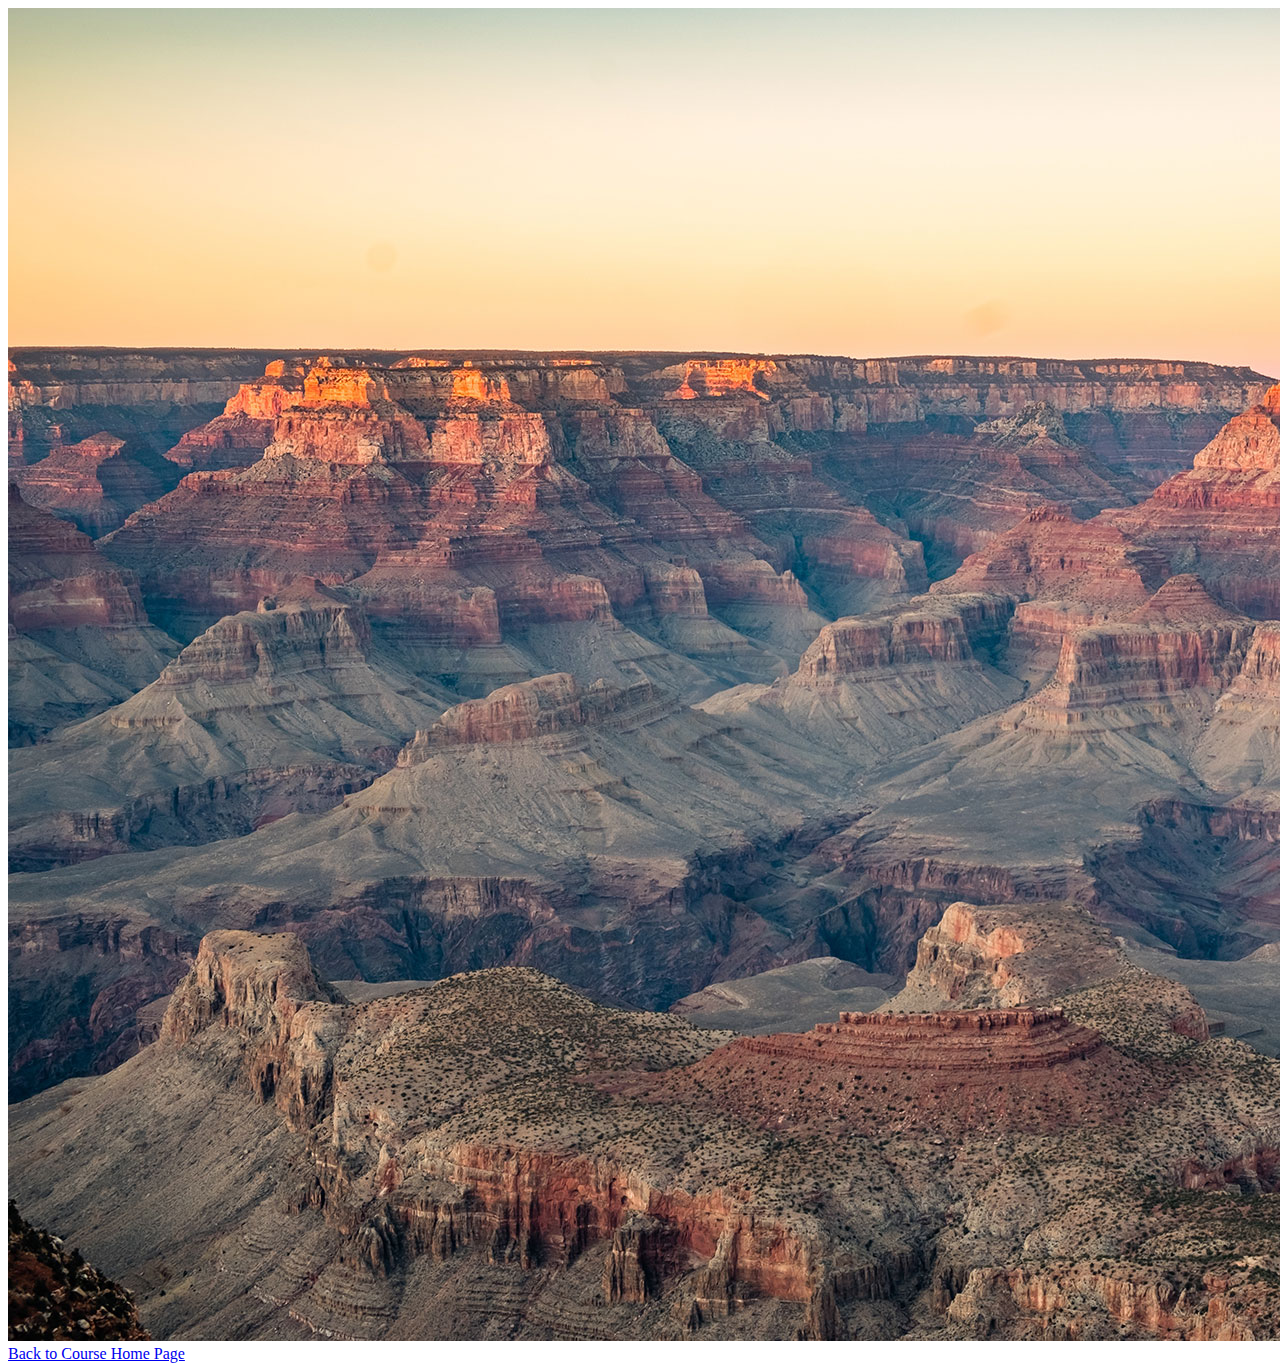
<file: project 5/index.html>
<!DOCTYPE html>
<html>
<head>
    <title> ALexis Cortez- Project 3</title>
</head>
<body>
    <img src="img/grand-canyon.jpg" alt="Aerial View of the Grand Canyon" />
    <a href="../index.html" title="Course Home Page"> Back to Course Home Page</a>
</body>
</html>
</file>
